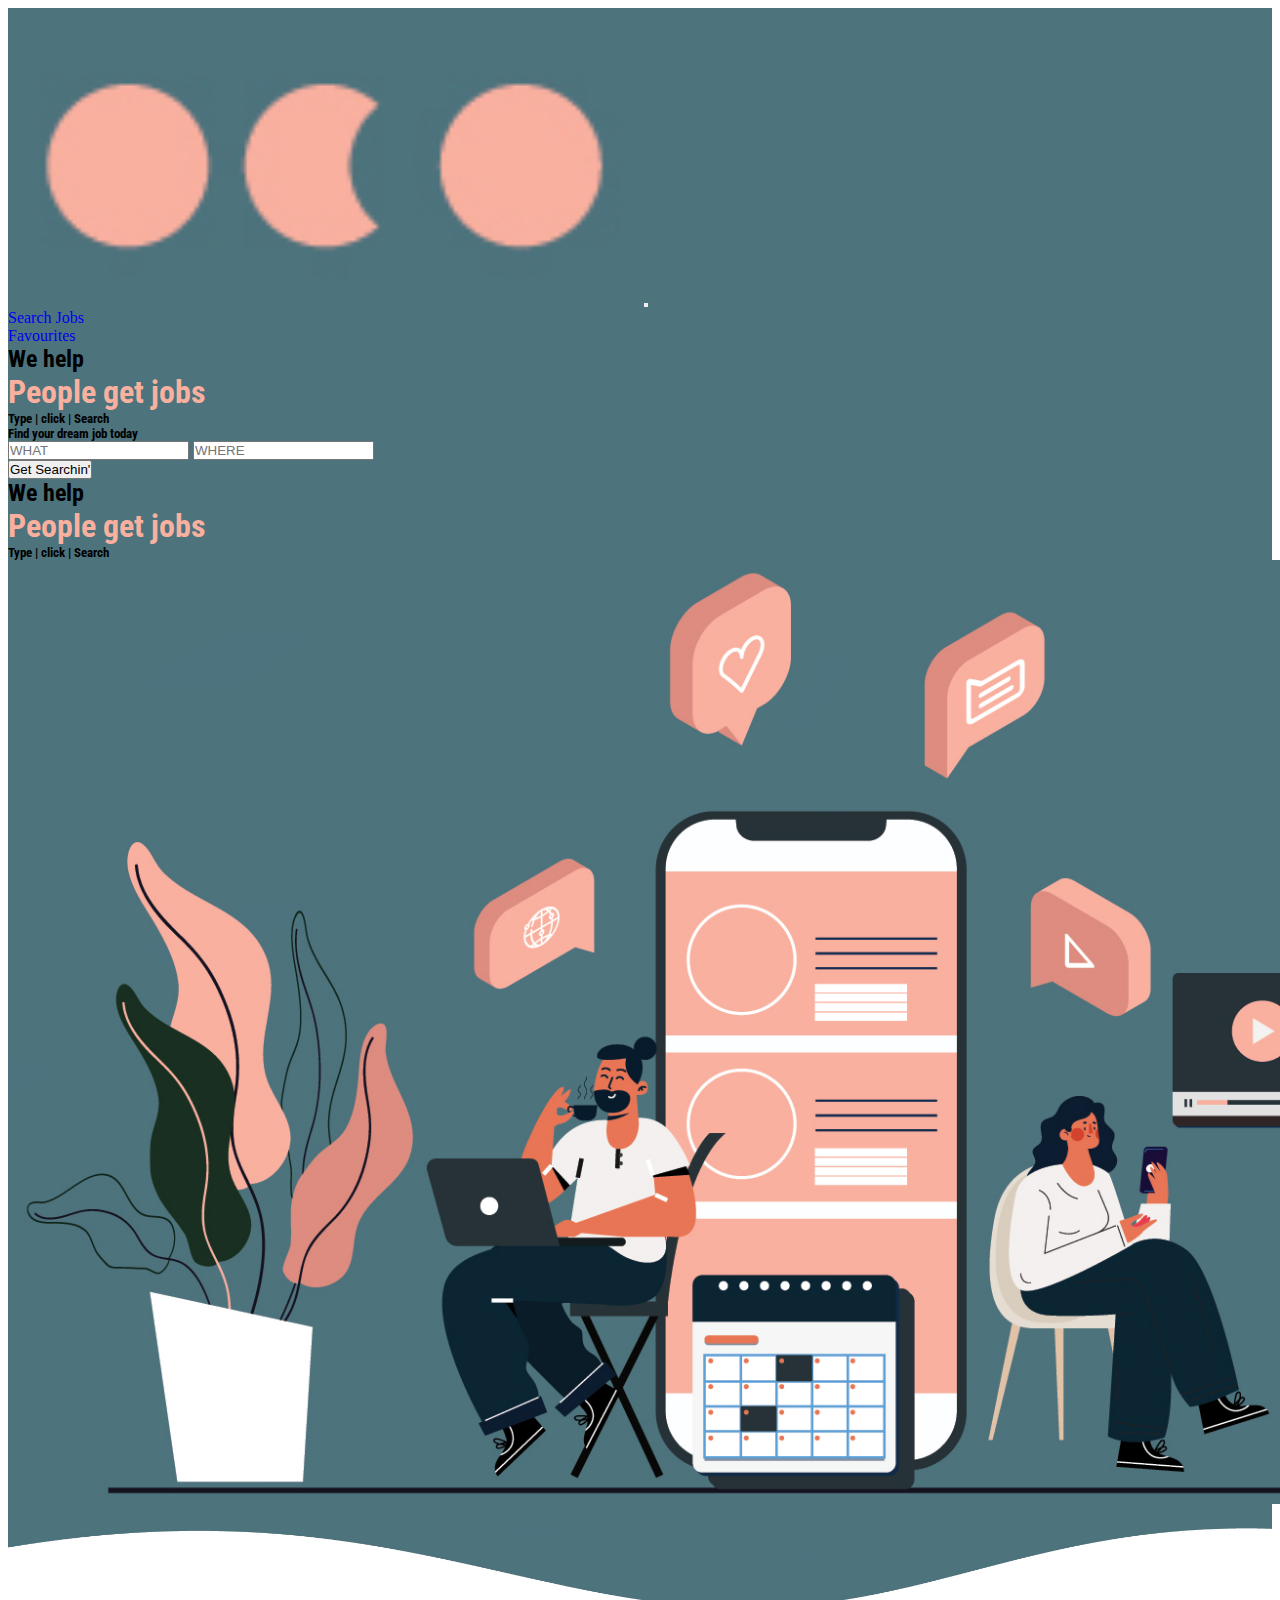
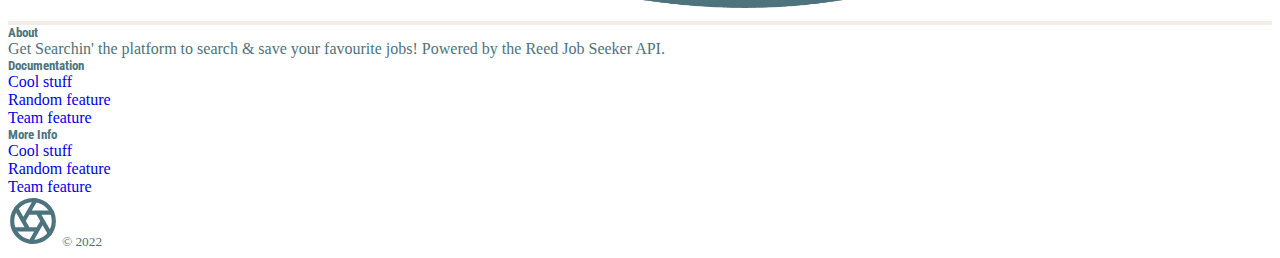
<file: index.html>
<!DOCTYPE html>
<html lang="en">

<head>
  <meta charset="UTF-8">
  <meta http-equiv="X-UA-Compatible" content="IE=edge">
  <meta name="viewport" content="width=device-width, initial-scale=1.0">
  <link rel="stylesheet" type="text/css" href="./styling/reset/styling-rest.css">
  <link rel="stylesheet" type="text/css" href="./styling/main/main.css">
  <link href="https://cdn.jsdelivr.net/npm/bootstrap@5.1.3/dist/css/bootstrap.min.css" rel="stylesheet"
    integrity="sha384-1BmE4kWBq78iYhFldvKuhfTAU6auU8tT94WrHftjDbrCEXSU1oBoqyl2QvZ6jIW3" crossorigin="anonymous">

  <title>Get Searchin' - The One Stop Job Search App</title>
</head>

<body class="index GlobalReset">

  <nav class="navbar navbar-expand-lg navbar-light teal-background py-2">

    <div class="container-fluid">
      <a class="navbar-brand" href="#">
        <img src="/assets/logo/pink-logo_03.jpg" alt="" width="50%">
      </a>

      <button class="navbar-toggler text-white" type="button" data-bs-toggle="collapse" data-bs-target="#navbarSupportedContent"
        aria-controls="navbarSupportedContent" aria-expanded="false" aria-label="Toggle navigation">
        <span class="navbar-toggler-icon"></span>
      </button>

      <div class="collapse navbar-collapse" id="navbarSupportedContent">
        <ul class="navbar-nav me-auto mb-2 mb-lg-0">
          <li class="nav-item">
            <a class="nav-link active text-white fw-bold" aria-current="page" href="#">Search Jobs</a>
          </li>
          <li class="nav-item">
            <a class="nav-link text-white fw-bold" href="#">Favourites</a>
          </li>
        </ul>
      </div>
    </div>
  </nav>

  <section class="teal-background">
    <div class="container py-5">
      <div class=" row">
        <div class="col-12">
          <div class="row row-cols-auto mb50 mx-auto my30 flex-column-reverse flex-sm-row">

            <div class="col-12 col-sm-6 mb30 px-md-5 px-3 d-flex justify-content-center align-items-start flex-column">
              <!-- desktop -->
              <div class="text-white d-none d-sm-block">
                <h2 class="fw-bold text-uppercase ">We help</h2>
                <h1 class="fw-bold text-uppercase pink-font">People get jobs</h1>
                <h5 class="fw-bold text-uppercase ">Type | click | Search</h5>
              </div>

              <div class="mt-4 mt-sm-5 w-100">
                <h5 class="fw-bold text-uppercase text-white">Find your dream job today</h5>   
                <input class="form-control form-control-sm my-2" type="text" placeholder="WHAT"
                  aria-label=".form-control-sm example">
                  <input class="form-control form-control-sm my-2" type="text" placeholder="WHERE"
                  aria-label=".form-control-sm example">
              </div>
              <button type="button" class="mt-3 btn btn-sm btn-outline-light w-50">Get Searchin'</button>
            </div>

            <div class="col-12 col-sm-6 mb-5 d-flex align-items-center justify-content-center img-fluid">
            <picture>
              <!-- mobile -->
              <div class="text-white mb-3 d-sm-none text-center">
                <h2 class="fw-bold text-uppercase ">We help</h2>
                <h1 class="fw-bold text-uppercase pink-font">People get jobs</h1>
                <h5 class="fw-bold text-uppercase ">Type | click | Search</h5>
              </div>

                <source media="(max-width: 765px)" sizes="100vw"
                    srcset="/assets/images/web-search.jpg" width="100%" alt="Mobile" />
                    <img src="/assets/images/web-search.jpg" width="120%" alt="Desktop" />
            </picture>
            </div>    
          </div>
        </div>
      </div> 
    </div>
  </section>

  <section class="cream-background">
    <img src="/assets/waves/teal-wave.jpg" alt="colored wave" width="100%">
  </section>

  <section>

  </section>


<footer class="mt-5 py-5 px-4 footer-font">
    <div class="container">
      <div class="row g-4">


        <div class="col-12 col-md-3 d-flex justify-content-start align-items-start flex-column">
          <h5 class="my-2">About</h5>
          <p class="text-small">
            Get Searchin' the platform to search &amp; save your favourite jobs!  Powered by the Reed Job Seeker API.
          </p>
        </div>

        

        <div class="col-6 col-md-3 d-flex justify-content-start align-items-start flex-column">
          <h5 class="my-2">Documentation</h5>
          <ul class="text-small">
            <li><a class="link-secondary" href="#">Cool stuff</a></li>
            <li><a class="link-secondary" href="#">Random feature</a></li>
            <li><a class="link-secondary" href="#">Team feature</a></li>
          </ul>
        </div>

        

        <div class="col-6 col-md-3 d-flex justify-content-start align-items-start flex-column">
          <h5 class="my-2">More Info</h5>
          <ul class="text-small">
            <li><a class="link-secondary" href="#">Cool stuff</a></li>
            <li><a class="link-secondary" href="#">Random feature</a></li>
            <li><a class="link-secondary" href="#">Team feature</a></li>
          </ul>
        </div>

        <div class="col-12 col-md-3 d-flex justify-content-start align-items-start flex-column">
          <svg xmlns="http://www.w3.org/2000/svg" width="50" height="50" fill="none" stroke="currentColor"
            stroke-linecap="round" stroke-linejoin="round" stroke-width="2" class="d-block mb-2" role="img"
            viewBox="0 0 24 24">
            <title>Product</title>
            <circle cx="12" cy="12" r="10"></circle>
            <path d="M14.31 8l5.74 9.94M9.69 8h11.48M7.38 12l5.74-9.94M9.69 16L3.95 6.06M14.31 16H2.83m13.79-4l-5.74 9.94">
            </path>
          </svg>
          <small class="d-block mb-3 text-muted">© 2022</small>
        </div>
    </div>

   </div> 
    
  </footer>









  <script src="https://cdn.jsdelivr.net/npm/bootstrap@5.1.3/dist/js/bootstrap.bundle.min.js"
    integrity="sha384-ka7Sk0Gln4gmtz2MlQnikT1wXgYsOg+OMhuP+IlRH9sENBO0LRn5q+8nbTov4+1p"
    crossorigin="anonymous"></script>
</body>

</html>
</file>
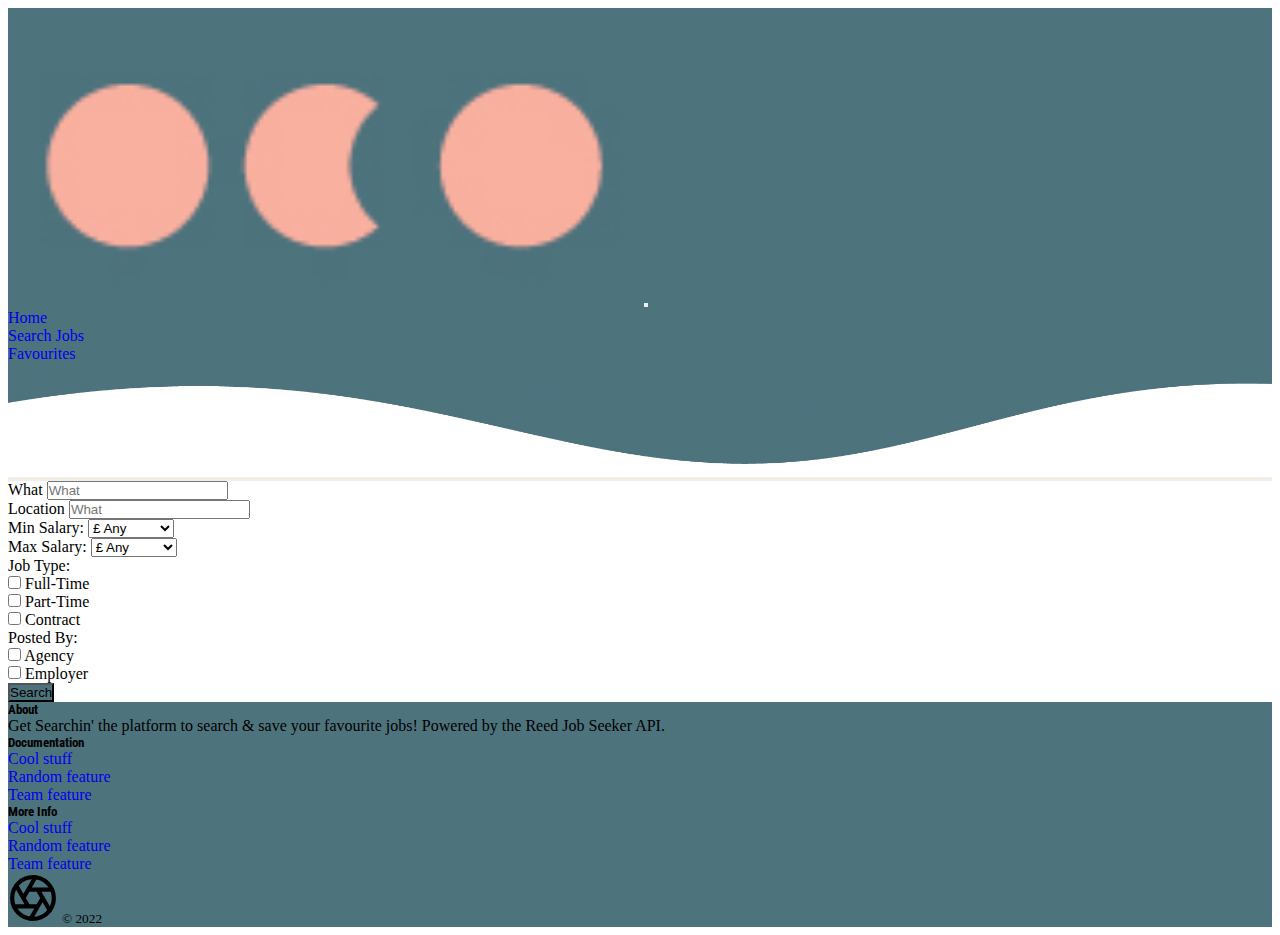
<file: getSearching.html>
<!DOCTYPE html>
<html lang="en">

<head>
    <meta charset="UTF-8">
    <meta http-equiv="X-UA-Compatible" content="IE=edge">
    <meta name="viewport" content="width=device-width, initial-scale=1.0">
    <link rel="stylesheet" type="text/css" href="./styling/reset/styling-rest.css">
    <link rel="stylesheet" type="text/css" href="./styling/main/main.css">
    <link href="https://cdn.jsdelivr.net/npm/bootstrap@5.1.3/dist/css/bootstrap.min.css" rel="stylesheet"
        integrity="sha384-1BmE4kWBq78iYhFldvKuhfTAU6auU8tT94WrHftjDbrCEXSU1oBoqyl2QvZ6jIW3" crossorigin="anonymous">

    <title>Get Searchin' - The One Stop Job Search App</title>
</head>

<body class="index GlobalReset">

    <nav class="navbar navbar-expand-lg navbar-light teal-background py-2">

        <div class="container-fluid">
            <a class="navbar-brand" href="#">
                <img src="/assets/logo/pink-logo_03.jpg" alt="" width="50%">
            </a>

            <button class="navbar-toggler text-white" type="button" data-bs-toggle="collapse"
                data-bs-target="#navbarSupportedContent" aria-controls="navbarSupportedContent" aria-expanded="false"
                aria-label="Toggle navigation">
                <span class="navbar-toggler-icon"></span>
            </button>

            <div class="collapse navbar-collapse" id="navbarSupportedContent">
                <ul class="navbar-nav me-auto mb-2 mb-lg-0">
                    <li class="nav-item">
                        <a class="nav-link active text-white fw-bold" aria-current="page" href="#">Home</a>
                    </li>
                    <li class="nav-item">
                        <a class="nav-link text-white fw-bold" aria-current="page" href="#">Search Jobs</a>
                    </li>
                    <li class="nav-item">
                        <a class="nav-link text-white fw-bold" href="#">Favourites</a>
                    </li>
                </ul>
            </div>
        </div>
    </nav>

    <section class="cream-background">
        <img src="/assets/waves/teal-wave.jpg" alt="colored wave" width="100%">
    </section>

    <section class="">
        <div class="container py-5">
            <div class=" row">
                <div class="col-12">
                    <div class="row row-cols-auto mb50 mx-auto my30 flex-column-reverse flex-sm-row">

                        <div
                            class="col-12 col-sm-4 mb30 px-md-5 px-3 d-flex justify-content-center align-items-start flex-column">

                            <div class="mb-4 w-100">
                                <label for="exampleFormControlInput1" class="form-label fw-bold">What</label>
                                <!-- <input type="email" class="form-control" id="exampleFormControlInput1" placeholder="name@example.com"> -->
                                <input class="form-control form-control-sm" type="text" placeholder="What"
                                    aria-label=".form-control-sm example">
                            </div>
                            <div class="mb-4 w-100">
                                <label for="exampleFormControlInput1" class="form-label fw-bold">Location</label>
                                <!-- <input type="email" class="form-control" id="exampleFormControlInput1" placeholder="name@example.com"> -->
                                <input class="form-control form-control-sm" type="text" placeholder="What"
                                    aria-label=".form-control-sm example">
                            </div>

                            <div class="mb-4 w-100">
                                <label for="exampleFormControlInput1" class="form-label fw-bold">Min Salary:</label>
                                <select class="form-select form-select-sm" aria-label=".form-select-sm example">
                                    <option selected>£ Any</option>
                                    <option value="1">£15,000</option>
                                    <option value="2">£20,000</option>
                                    <option value="3">£25,000</option>
                                    <option value="4">£30,000</option>
                                    <option value="5">£35,000</option>
                                    <option value="6">£40,000</option>
                                    <option value="7">£45,000</option>
                                    <option value="7">£50,000</option>
                                    <option value="7">£60,000</option>
                                    <option value="7">£70,000</option>
                                    <option value="7">£80,000</option>
                                    <option value="7">£90,000</option>
                                    <option value="7">£100,000+</option>
                                </select>
                            </div>

                            <div class="mb-4 w-100">
                                <label for="exampleFormControlInput1" class="form-label fw-bold">Max Salary:</label>
                                <select class="form-select form-select-sm" aria-label=".form-select-sm example">
                                    <option selected>£ Any</option>
                                    <option value="1">£15,000</option>
                                    <option value="2">£20,000</option>
                                    <option value="3">£25,000</option>
                                    <option value="4">£30,000</option>
                                    <option value="5">£35,000</option>
                                    <option value="6">£40,000</option>
                                    <option value="7">£45,000</option>
                                    <option value="7">£50,000</option>
                                    <option value="7">£60,000</option>
                                    <option value="7">£70,000</option>
                                    <option value="7">£80,000</option>
                                    <option value="7">£90,000</option>
                                    <option value="7">£100,000+</option>
                                </select>
                            </div>

                            <div class="mb-4 w-100">
                                <label for="exampleFormControlInput1" class="form-label fw-bold">Job Type:</label>
                                <div class="form-check form-switch">
                                    <input class="form-check-input" type="checkbox" role="switch" id="flexSwitchCheckFullTime">
                                    <label class="form-check-label" for="flexSwitchCheckFullTime">Full-Time</label>
                                </div>
                                <div class="form-check form-switch">
                                    <input class="form-check-input" type="checkbox" role="switch" id="flexSwitchCheckPartTime">
                                    <label class="form-check-label" for="flexSwitchCheckPartTime">Part-Time</label>
                                </div>
                                <div class="form-check form-switch">
                                    <input class="form-check-input" type="checkbox" role="switch" id="flexSwitchCheckContract">
                                    <label class="form-check-label" for="flexSwitchCheckContract">Contract</label>
                                </div>
                            </div>

                            <div class="mb-4 w-100">
                                <label for="exampleFormControlInput1" class="form-label fw-bold">Posted By:</label>
                                <div class="form-check form-switch">
                                    <input class="form-check-input" type="checkbox" role="switch" id="flexSwitchCheckAgency">
                                    <label class="form-check-label" for="flexSwitchCheckAgency">Agency</label>
                                </div>
                                <div class="form-check form-switch">
                                    <input class="form-check-input" type="checkbox" role="switch" id="flexSwitchCheckEmployer">
                                    <label class="form-check-label" for="flexSwitchCheckEmployer">Employer</label>
                                </div>
                            </div>

                            <button type="button" class="mt-3 btn btn-sm btn-outline-light w-50 teal-background w-100">Search</button>



                        </div>

                        <div class="col-12 col-sm-8 mb-5 d-flex align-items-center justify-content-center img-fluid">


                        </div>


                    </div>
                </div>
            </div>
        </div>
    </section>





    <footer class="mt-5 py-5 px-4 teal-background  text-white">
        <div class="container">
            <div class="row g-4">


                <div class="col-12 col-md-3 d-flex justify-content-start align-items-start flex-column">
                    <h5 class="my-2">About</h5>
                    <p class="text-small">
                        Get Searchin' the platform to search &amp; save your favourite jobs! Powered by the Reed Job
                        Seeker API.
                    </p>
                </div>



                <div class="col-6 col-md-3 d-flex justify-content-start align-items-start flex-column">
                    <h5 class="my-2">Documentation</h5>
                    <ul class="text-small">
                        <li><a class="link-secondary text-white" href="#">Cool stuff</a></li>
                        <li><a class="link-secondary text-white" href="#">Random feature</a></li>
                        <li><a class="link-secondary text-white" href="#">Team feature</a></li>
                    </ul>
                </div>

                <div class="col-6 col-md-3 d-flex justify-content-start align-items-start flex-column">
                    <h5 class="my-2">More Info</h5>
                    <ul class="text-small">
                        <li><a class="link-secondary text-white" href="#">Cool stuff</a></li>
                        <li><a class="link-secondary text-white" href="#">Random feature</a></li>
                        <li><a class="link-secondary text-white" href="#">Team feature</a></li>
                    </ul>
                </div>

                <div class="col-12 col-md-3 d-flex justify-content-start align-items-start flex-column">
                    <svg xmlns="http://www.w3.org/2000/svg" width="50" height="50" fill="none" stroke="currentColor"
                        stroke-linecap="round" stroke-linejoin="round" stroke-width="2" class="d-block mb-2" role="img"
                        viewBox="0 0 24 24">
                        <title>Product</title>
                        <circle cx="12" cy="12" r="10"></circle>
                        <path
                            d="M14.31 8l5.74 9.94M9.69 8h11.48M7.38 12l5.74-9.94M9.69 16L3.95 6.06M14.31 16H2.83m13.79-4l-5.74 9.94">
                        </path>
                    </svg>
                    <small class="d-block mb-3 text-muted text-white">© 2022</small>
                </div>
            </div>

        </div>

    </footer>









    <script src="https://cdn.jsdelivr.net/npm/bootstrap@5.1.3/dist/js/bootstrap.bundle.min.js"
        integrity="sha384-ka7Sk0Gln4gmtz2MlQnikT1wXgYsOg+OMhuP+IlRH9sENBO0LRn5q+8nbTov4+1p"
        crossorigin="anonymous"></script>
</body>

</html>
</file>
<file: styling/main/main.css>
.index .cream-background {
  background: #F2EEE6;
}
.index .teal-background {
  background: #4d737d;
}
.index .orange-background {
  background: #e19b66;
}
.index .pink-font {
  color: #f9b09f;
}
.index .footer-font {
  color: #4d737d;
}/*# sourceMappingURL=main.css.map */
</file>
<file: styling/reset/styling-rest.css>
@import url("https://fonts.googleapis.com/css2?family=Roboto+Condensed:wght@300;400&display=swap");
.GlobalReset {
  /* ------------------- 
  GLOBAL SETTINGS 
  ------------------- */
  /* -------------------
    LISTS
  ------------------- */
  /* ------------------- 
    LINKS
  ------------------- */
}
.GlobalReset * {
  box-sizing: border-box;
  padding: 0;
  margin: 0;
}
.GlobalReset body {
  font-size: 16px;
}
.GlobalReset h1, .GlobalReset h2, .GlobalReset h3, .GlobalReset h4, .GlobalReset h5, .GlobalReset h6 {
  font-family: "Roboto Condensed", sans-serif;
}
.GlobalReset ul,
.GlobalReset ol {
  list-style: none;
}
.GlobalReset a,
.GlobalReset a:hover,
.GlobalReset a:active,
.GlobalReset a:visited {
  text-decoration: none;
}/*# sourceMappingURL=styling-rest.css.map */
</file>
